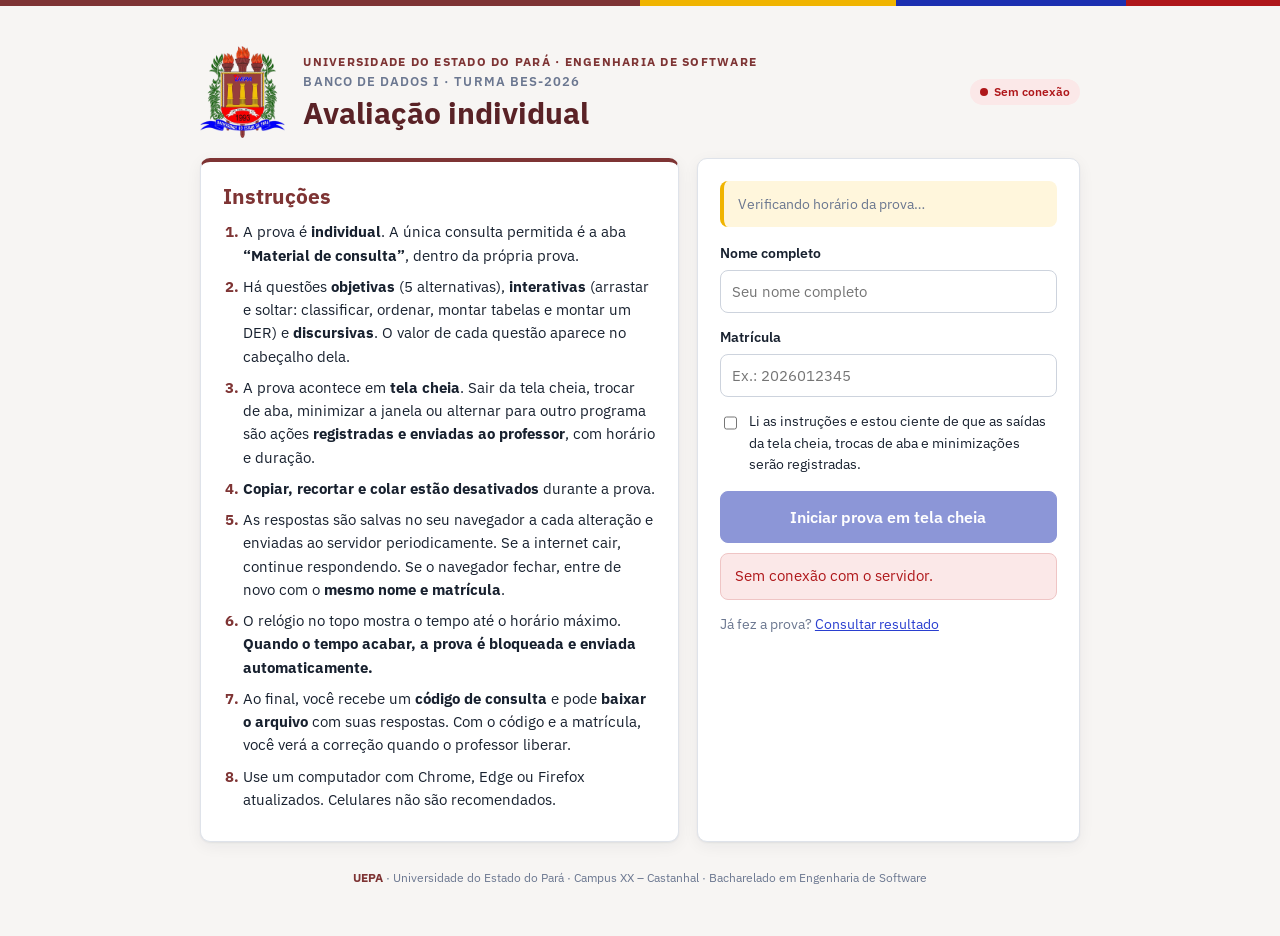
<file: index.html>
<!doctype html>
<html lang="pt-BR">
<head>
  <meta charset="utf-8">
  <meta name="viewport" content="width=device-width, initial-scale=1">
  <meta name="robots" content="noindex">
  <title>Prova · Banco de Dados I · BES-2026</title>
  <link rel="icon" type="image/png" href="img/favicon.png">
  <link rel="stylesheet" href="css/style.css">
</head>
<body>
  <div class="faixa-inst"></div>

  <!-- ===================== LANDING ===================== -->
  <section id="tela-inicio" class="landing">
    <div class="landing-caixa">
      <div class="marca">
        <div class="marca-id">
          <img src="img/uepa-logo.png" alt="Brasão da Universidade do Estado do Pará">
          <div>
            <div class="inst">Universidade do Estado do Pará · Engenharia de Software</div>
            <div class="sobre" id="l-sobre">Banco de Dados I · Turma BES-2026</div>
            <h1 id="l-titulo">Avaliação individual</h1>
            <div class="muted" id="l-prof"></div>
          </div>
        </div>
        <span id="l-estado" class="pilula"><span class="ponto"></span> Carregando…</span>
      </div>

      <div class="landing-grade">
        <div class="cartao instrucoes">
          <h2>Instruções</h2>
          <ol>
            <li>A prova é <b>individual</b>. A única consulta permitida é a aba <b>“Material de consulta”</b>, dentro da própria prova.</li>
            <li>Há questões <b>objetivas</b> (5 alternativas), <b>interativas</b> (arrastar e soltar: classificar, ordenar, montar tabelas e montar um DER) e <b>discursivas</b>. O valor de cada questão aparece no cabeçalho dela.</li>
            <li>A prova acontece em <b>tela cheia</b>. Sair da tela cheia, trocar de aba, minimizar a janela ou alternar para outro programa são ações <b>registradas e enviadas ao professor</b>, com horário e duração.</li>
            <li><b>Copiar, recortar e colar estão desativados</b> durante a prova.</li>
            <li>As respostas são salvas no seu navegador a cada alteração e enviadas ao servidor periodicamente. Se a internet cair, continue respondendo. Se o navegador fechar, entre de novo com o <b>mesmo nome e matrícula</b>.</li>
            <li>O relógio no topo mostra o tempo até o horário máximo. <b>Quando o tempo acabar, a prova é bloqueada e enviada automaticamente.</b></li>
            <li>Ao final, você recebe um <b>código de consulta</b> e pode <b>baixar o arquivo</b> com suas respostas. Com o código e a matrícula, você verá a correção quando o professor liberar.</li>
            <li>Use um computador com Chrome, Edge ou Firefox atualizados. Celulares não são recomendados.</li>
          </ol>
          <div id="l-extra"></div>
        </div>

        <div class="cartao">
          <div class="janela-info" id="l-janela">
            <span class="muted">Verificando horário da prova…</span>
          </div>
          <form id="f-inicio" autocomplete="off" novalidate>
            <label class="campo"><span>Nome completo</span>
              <input type="text" id="in-nome" maxlength="120" required placeholder="Seu nome completo">
            </label>
            <label class="campo"><span>Matrícula</span>
              <input type="text" id="in-mat" maxlength="20" required placeholder="Ex.: 2026012345" inputmode="text">
            </label>
            <label class="check" style="margin-bottom:16px">
              <input type="checkbox" id="in-ok">
              <span class="peq">Li as instruções e estou ciente de que as saídas da tela cheia, trocas de aba e minimizações serão registradas.</span>
            </label>
            <button class="btn primario grande" id="btn-iniciar" type="submit" style="width:100%" disabled>Iniciar prova em tela cheia</button>
          </form>
          <div id="l-erro"></div>
          <div id="l-ja-enviada"></div>
          <p class="peq muted" style="margin-top:14px">Já fez a prova? <a href="consulta.html">Consultar resultado</a></p>
        </div>
      </div>
      <p class="rodape-inst"><b>UEPA</b> · Universidade do Estado do Pará · Campus XX – Castanhal · Bacharelado em Engenharia de Software</p>
    </div>
  </section>

  <!-- ===================== PROVA ===================== -->
  <section id="tela-prova" class="oculto">
    <header class="topo">
      <img class="logo-topo" src="img/uepa-logo.png" alt="UEPA">
      <div class="ident"><b id="t-nome"></b><span id="t-sub"></span></div>
      <nav class="abas" role="tablist">
        <button class="aba ativa" data-v="prova" role="tab">Prova</button>
        <button class="aba" data-v="material" role="tab">Material de consulta</button>
      </nav>
      <div class="salvamento" id="t-salv" title="Clique para salvar agora" style="cursor:pointer">—</div>
      <div class="relogio" id="t-relogio" title="Tempo restante">--:--</div>
      <button class="btn sucesso" id="btn-finalizar">Finalizar prova</button>
    </header>
    <div id="v-prova" class="prova-corpo">
      <aside class="lateral" id="lateral"></aside>
      <main class="principal" id="principal"></main>
    </div>
    <div id="v-material" class="oculto"><div class="material" id="material"></div></div>
  </section>

  <!-- overlay: fora da tela cheia -->
  <div id="overlay-fs" class="overlay oculto">
    <div class="caixa">
      <img src="img/uepa-logo.png" alt="UEPA">
      <h2>Você está fora da tela cheia</h2>
      <p>Este evento foi <b>registrado</b> e será enviado ao professor, com horário e duração. Para continuar respondendo, volte para a tela cheia.</p>
      <button class="btn primario grande" id="btn-volta-fs">Voltar para a tela cheia</button>
      <p class="peq" style="margin-top:14px">O relógio da prova continua correndo.</p>
    </div>
  </div>

  <!-- overlay: envio / bloqueio -->
  <div id="overlay-envio" class="overlay oculto">
    <div class="caixa">
      <div class="spinner" id="env-spin"></div>
      <h2 id="env-titulo">Enviando sua prova…</h2>
      <p id="env-msg">Não feche esta janela.</p>
      <div id="env-acoes"></div>
    </div>
  </div>

  <div id="aviso-evento" class="aviso-evento oculto"></div>

  <!-- ===================== FIM ===================== -->
  <section id="tela-fim" class="oculto"></section>

  <script src="js/config.js"></script>
  <script src="js/common.js"></script>
  <script src="js/marca.js"></script>
  <script src="js/widgets.js"></script>
  <script src="js/prova.js"></script>
</body>
</html>
</file>
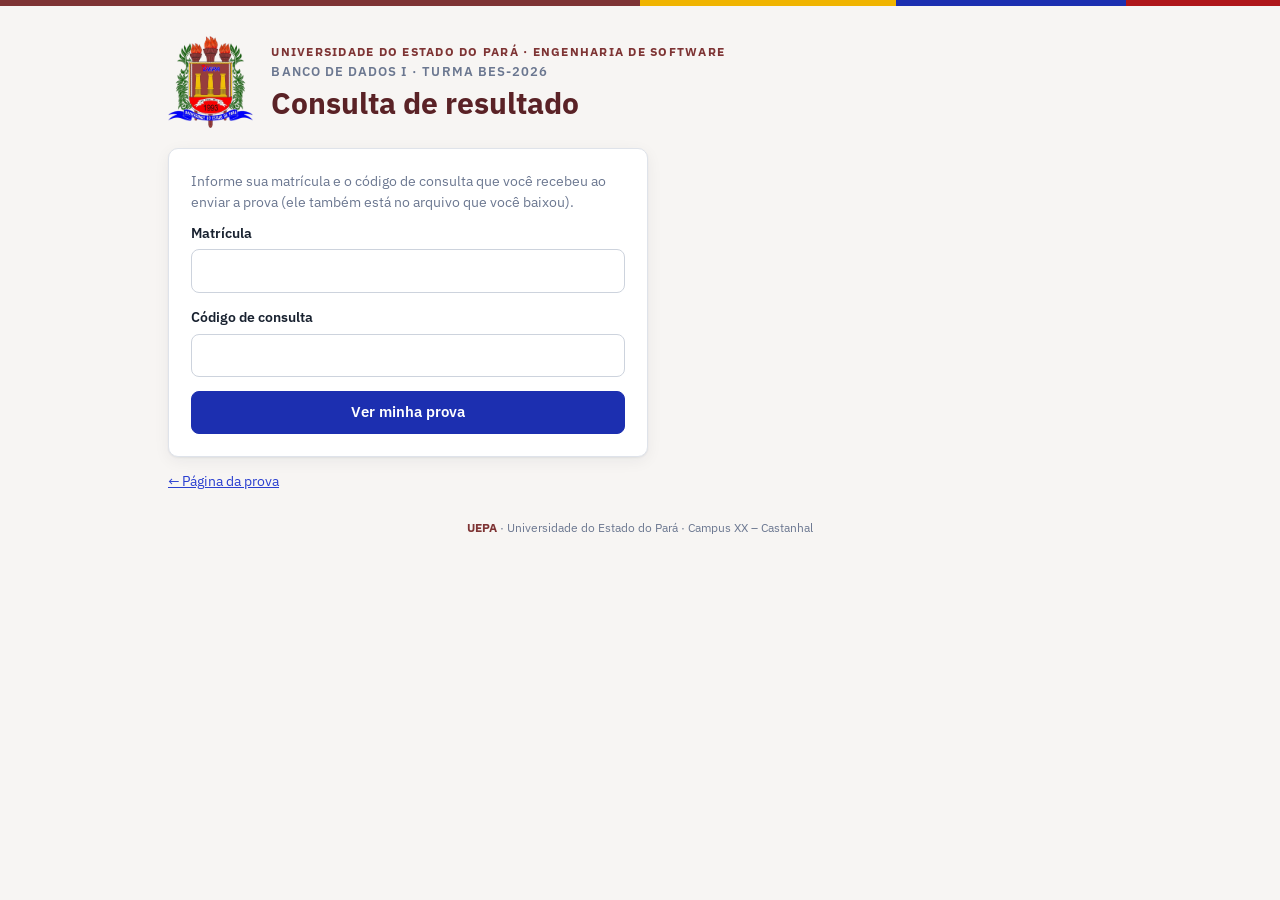
<file: consulta.html>
<!doctype html>
<html lang="pt-BR">
<head>
  <meta charset="utf-8">
  <meta name="viewport" content="width=device-width, initial-scale=1">
  <meta name="robots" content="noindex">
  <title>Consulta de resultado · Banco de Dados I</title>
  <link rel="icon" type="image/png" href="img/favicon.png">
  <link rel="stylesheet" href="css/style.css">
</head>
<body>
  <div class="faixa-inst"></div>
  <div class="consulta">
    <div id="c-form-box">
      <div class="marca">
        <div class="marca-id">
          <img src="img/uepa-logo.png" alt="Brasão da Universidade do Estado do Pará">
          <div>
            <div class="inst">Universidade do Estado do Pará · Engenharia de Software</div>
            <div class="sobre">Banco de Dados I · Turma BES-2026</div>
            <h1>Consulta de resultado</h1>
          </div>
        </div>
      </div>
      <div class="cartao" style="max-width:480px">
        <p class="peq muted">Informe sua matrícula e o código de consulta que você recebeu ao enviar a prova (ele também está no arquivo que você baixou).</p>
        <form id="f-consulta" autocomplete="off">
          <label class="campo"><span>Matrícula</span><input type="text" id="c-mat" maxlength="20" required></label>
          <label class="campo"><span>Código de consulta</span><input type="text" id="c-cod" maxlength="12" required style="font-family:var(--mono);letter-spacing:.12em;text-transform:uppercase"></label>
          <button class="btn primario" type="submit" style="width:100%">Ver minha prova</button>
        </form>
        <div id="c-erro"></div>
      </div>
      <p class="peq muted" style="margin-top:14px"><a href="index.html">← Página da prova</a></p>
      <p class="rodape-inst"><b>UEPA</b> · Universidade do Estado do Pará · Campus XX – Castanhal</p>
    </div>
    <div id="c-resultado" class="oculto"></div>
  </div>
  <script src="js/config.js"></script>
  <script src="js/common.js"></script>
  <script src="js/widgets.js"></script>
  <script src="js/consulta.js"></script>
</body>
</html>
</file>
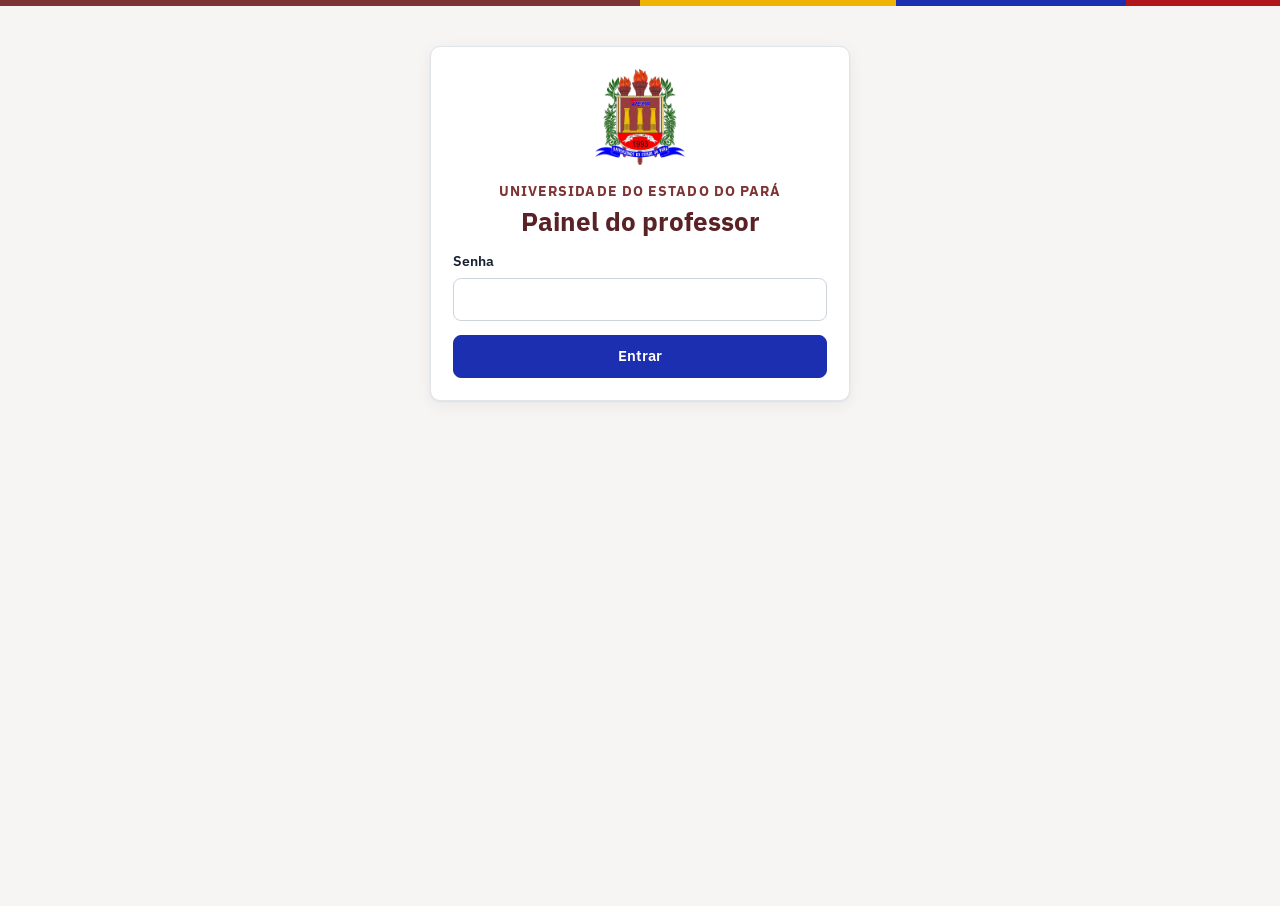
<file: professor.html>
<!doctype html>
<html lang="pt-BR">
<head>
  <meta charset="utf-8">
  <meta name="viewport" content="width=device-width, initial-scale=1">
  <meta name="robots" content="noindex">
  <title>Painel do professor · Prova Banco de Dados I</title>
  <link rel="icon" type="image/png" href="img/favicon.png">
  <link rel="stylesheet" href="css/style.css">
</head>
<body>
  <div class="faixa-inst"></div>
  <section id="login" class="landing">
    <div class="landing-caixa" style="max-width:420px">
      <div class="cartao">
        <div style="text-align:center;margin-bottom:10px"><img src="img/uepa-logo.png" alt="Brasão da UEPA" style="height:96px"></div>
        <div class="peq" style="text-align:center;text-transform:uppercase;letter-spacing:.08em;font-weight:700;color:var(--bordo)">Universidade do Estado do Pará</div>
        <h1 style="margin-top:4px;text-align:center;color:var(--bordo-escuro)">Painel do professor</h1>
        <form id="f-login">
          <label class="campo"><span>Senha</span><input type="password" id="in-senha" autocomplete="current-password" required></label>
          <button class="btn primario" style="width:100%" type="submit">Entrar</button>
        </form>
        <div id="login-erro"></div>
      </div>
    </div>
  </section>

  <section id="app" class="oculto">
    <header class="prof-topo">
      <img class="logo-topo" src="img/uepa-logo.png" alt="UEPA">
      <h1>Painel do professor <span style="font-weight:400;opacity:.75;font-size:.85rem">· UEPA · Banco de Dados I</span></h1>
      <span id="p-estado" class="pilula"></span>
      <span id="p-janela" class="peq" style="opacity:.8"></span>
      <span style="margin-left:auto"></span>
      <label class="check peq" style="align-items:center"><input type="checkbox" id="chk-auto"> Atualizar a cada 30 s</label>
      <button class="btn mini" id="btn-atualizar">↻ Atualizar</button>
      <button class="btn mini fantasma" id="btn-sair" style="color:#fff">Sair</button>
    </header>
    <nav class="prof-abas">
      <button class="prof-aba ativa" data-aba="acomp">Acompanhamento e notas</button>
      <button class="prof-aba" data-aba="config">Configuração</button>
      <button class="prof-aba" data-aba="llm">Correção com LLM</button>
      <button class="prof-aba" data-aba="eventos">Eventos de monitoramento</button>
    </nav>
    <main class="prof-corpo">
      <div id="aba-acomp"></div>
      <div id="aba-config" class="oculto"></div>
      <div id="aba-llm" class="oculto"></div>
      <div id="aba-eventos" class="oculto"></div>
    </main>
  </section>

  <script src="js/config.js"></script>
  <script src="js/common.js"></script>
  <script src="js/widgets.js"></script>
  <script src="js/professor.js"></script>
</body>
</html>
</file>
<file: css/style.css>
@import url('https://fonts.googleapis.com/css2?family=IBM+Plex+Mono:wght@400;600&family=IBM+Plex+Sans:wght@400;500;600;700&display=swap');

:root {
  --tinta: #18212f;
  --tinta-2: #44506a;
  --tinta-3: #6b7790;
  --linha: #dfe3ea;
  --linha-2: #eef1f5;
  --fundo: #f7f5f3;
  --papel: #ffffff;
  /* Identidade visual UEPA (cores extraídas do brasão) */
  --bordo: #7e3434;          /* fundo do escudo */
  --bordo-escuro: #5a2226;
  --bordo-claro: #f6ecec;
  --ouro: #f0b400;           /* colunas */
  --ouro-claro: #fff6dc;
  --azul: #1c2fb0;           /* faixa "Universidade do Estado do Pará" */
  --azul-2: #2a3fd0;
  --azul-claro: #eaecfb;
  --verde: #1f6b2a;          /* ramos */
  --verde-claro: #e6f2e7;
  --vermelho: #af171a;       /* base do escudo */
  --vermelho-claro: #fbe8e8;
  --ambar: #9a6400;
  --ambar-claro: #fff3dc;
  --raio: 10px;
  --sombra: 0 1px 2px rgba(24, 33, 47, .06), 0 4px 16px rgba(24, 33, 47, .06);
  --mono: 'IBM Plex Mono', ui-monospace, Consolas, monospace;
  --sans: 'IBM Plex Sans', system-ui, -apple-system, 'Segoe UI', Roboto, sans-serif;
}

* { box-sizing: border-box; }
html, body { margin: 0; padding: 0; }
body { font-family: var(--sans); color: var(--tinta); background: var(--fundo); font-size: 15px; line-height: 1.55; }
h1, h2, h3, h4 { line-height: 1.25; margin: 0 0 .5em; }
h1 { font-size: 1.6rem; } h2 { font-size: 1.3rem; } h3 { font-size: 1.08rem; } h4 { font-size: .95rem; }
p { margin: 0 0 .7em; }
code, .mono { font-family: var(--mono); font-size: .9em; }
code { background: var(--linha-2); padding: 1px 5px; border-radius: 4px; }
a { color: var(--azul-2); }
.oculto { display: none !important; }
.muted { color: var(--tinta-3); }
.peq { font-size: .85rem; }

/* ---------- botões e campos ---------- */
.btn { display: inline-flex; align-items: center; justify-content: center; gap: 6px; font: inherit; font-weight: 600; font-size: .92rem;
  padding: 9px 16px; border-radius: 8px; border: 1px solid var(--linha); background: var(--papel); color: var(--tinta); cursor: pointer;
  transition: background .15s, border-color .15s, box-shadow .15s; white-space: nowrap; }
.btn:hover { border-color: #c6ccd7; background: #fafbfc; }
.btn:focus-visible { outline: 3px solid rgba(42, 63, 208, .35); outline-offset: 1px; }
.btn:disabled { opacity: .5; cursor: not-allowed; }
.btn.primario { background: var(--azul); border-color: var(--azul); color: #fff; }
.btn.primario:hover { background: #16248a; }
.btn.perigo { background: var(--vermelho); border-color: var(--vermelho); color: #fff; }
.btn.sucesso { background: var(--verde); border-color: var(--verde); color: #fff; }
.btn.fantasma { background: transparent; border-color: transparent; }
.btn.fantasma:hover { background: var(--linha-2); }
.btn.mini { padding: 4px 9px; font-size: .8rem; border-radius: 6px; }
.btn.grande { padding: 13px 22px; font-size: 1rem; }
.btn-link { background: none; border: none; color: var(--azul-2); cursor: pointer; font: inherit; font-size: .85rem; padding: 4px 0; }
.campo { display: flex; flex-direction: column; gap: 5px; margin-bottom: 14px; }
.campo > span { font-weight: 600; font-size: .88rem; }
input[type=text], input[type=password], input[type=number], input[type=datetime-local], textarea, select {
  font: inherit; border: 1px solid #cdd3dd; border-radius: 8px; padding: 9px 11px; background: #fff; color: var(--tinta); width: 100%; }
input:focus, textarea:focus, select:focus { outline: none; border-color: var(--azul-2); box-shadow: 0 0 0 3px rgba(42, 63, 208, .15); }
textarea { resize: vertical; min-height: 90px; line-height: 1.5; }
.check { display: flex; gap: 9px; align-items: flex-start; cursor: pointer; }
.check input { margin-top: 4px; width: 16px; height: 16px; }

.cartao { background: var(--papel); border: 1px solid var(--linha); border-radius: var(--raio); box-shadow: var(--sombra); padding: 22px; }
.pilula { display: inline-flex; align-items: center; gap: 6px; padding: 3px 10px; border-radius: 99px; font-size: .78rem; font-weight: 600;
  background: var(--linha-2); color: var(--tinta-2); }
.pilula.verde { background: var(--verde-claro); color: var(--verde); }
.pilula.vermelho { background: var(--vermelho-claro); color: var(--vermelho); }
.pilula.ambar { background: var(--ambar-claro); color: var(--ambar); }
.pilula.azul { background: var(--azul-claro); color: var(--azul); }
.ponto { width: 8px; height: 8px; border-radius: 50%; background: currentColor; display: inline-block; }

.alerta { border-radius: 8px; padding: 11px 14px; margin: 10px 0; font-size: .92rem; border: 1px solid; }
.alerta.erro { background: var(--vermelho-claro); color: var(--vermelho); border-color: #efc5c5; }
.alerta.info { background: var(--azul-claro); color: var(--azul); border-color: #c9daf3; }
.alerta.aviso { background: var(--ambar-claro); color: var(--ambar); border-color: #f1d7a8; }
.alerta.ok { background: var(--verde-claro); color: var(--verde); border-color: #bfe3cf; }

/* ---------- toasts e modais ---------- */
#toasts { position: fixed; z-index: 10000; bottom: 20px; left: 50%; transform: translateX(-50%); display: flex; flex-direction: column; gap: 8px; align-items: center; pointer-events: none; }
.toast { background: var(--tinta); color: #fff; padding: 10px 16px; border-radius: 8px; box-shadow: 0 8px 30px rgba(0, 0, 0, .25); font-size: .9rem; font-weight: 500;
  animation: toastIn .2s ease-out; max-width: 90vw; }
.toast.erro { background: var(--vermelho); } .toast.aviso { background: var(--ambar); } .toast.ok { background: var(--verde); }
@keyframes toastIn { from { opacity: 0; transform: translateY(8px); } }
.modal-fundo { position: fixed; inset: 0; background: rgba(15, 22, 34, .55); z-index: 9000; display: flex; align-items: center; justify-content: center; padding: 20px; }
.modal { background: #fff; border-radius: 12px; max-width: 560px; width: 100%; max-height: 90vh; overflow: auto; box-shadow: 0 20px 60px rgba(0, 0, 0, .3); }
.modal.largo { max-width: 1100px; }
.modal-cab { padding: 18px 22px 0; } .modal-corpo { padding: 12px 22px; } .modal-rodape { padding: 12px 22px 18px; display: flex; justify-content: flex-end; gap: 10px; flex-wrap: wrap; }

/* ---------- landing ---------- */
.landing { min-height: 100vh; display: flex; align-items: flex-start; justify-content: center; padding: 40px 18px; }
.landing-caixa { width: 100%; max-width: 880px; }
.faixa-inst { height: 6px; background: linear-gradient(90deg, var(--bordo) 0 50%, var(--ouro) 50% 70%, var(--azul) 70% 88%, var(--vermelho) 88% 100%); }
.marca { display: flex; justify-content: space-between; align-items: center; gap: 16px; margin-bottom: 20px; flex-wrap: wrap; }
.marca-id { display: flex; align-items: center; gap: 18px; }
.marca-id img { height: 92px; width: auto; flex: 0 0 auto; }
.marca .inst { font-size: .78rem; letter-spacing: .1em; text-transform: uppercase; color: var(--bordo); font-weight: 700; }
.marca .sobre { font-size: .82rem; letter-spacing: .08em; text-transform: uppercase; color: var(--tinta-3); font-weight: 600; }
.marca h1 { margin: 2px 0 0; font-size: 1.9rem; color: var(--bordo-escuro); }
.rodape-inst { text-align: center; font-size: .78rem; color: var(--tinta-3); margin-top: 26px; }
.rodape-inst b { color: var(--bordo); }
@media (max-width: 560px) { .marca-id img { height: 64px; } .marca h1 { font-size: 1.5rem; } }
.landing-grade { display: grid; grid-template-columns: 1.25fr 1fr; gap: 18px; }
@media (max-width: 800px) { .landing-grade { grid-template-columns: 1fr; } }
.instrucoes { border-top: 4px solid var(--bordo); }
.instrucoes h2 { color: var(--bordo); }
.instrucoes ol { padding-left: 20px; margin: 0; }
.instrucoes li::marker { color: var(--bordo); font-weight: 700; }
.instrucoes li { margin-bottom: 8px; }
.janela-info { display: flex; flex-direction: column; gap: 4px; padding: 12px 14px; border-radius: 8px; background: var(--ouro-claro); border-left: 4px solid var(--ouro); margin-bottom: 16px; font-size: .9rem; }
.contagem { font-family: var(--mono); font-size: 1.5rem; font-weight: 600; color: var(--bordo-escuro); }

/* ---------- prova: topo ---------- */
.topo { position: sticky; top: 0; z-index: 50; background: var(--bordo-escuro); color: #fff; display: flex; align-items: center; gap: 14px; padding: 7px 16px; flex-wrap: wrap; border-bottom: 3px solid var(--ouro); }
.logo-topo { height: 40px; width: auto; background: #fff; border-radius: 6px; padding: 2px 4px; }
.topo .ident { display: flex; flex-direction: column; line-height: 1.2; min-width: 0; }
.topo .ident b { font-size: .95rem; } .topo .ident span { font-size: .78rem; opacity: .75; }
.abas { display: flex; gap: 4px; background: rgba(255, 255, 255, .08); padding: 4px; border-radius: 9px; margin-left: auto; }
.aba { background: transparent; border: none; color: #cfd6e3; font: inherit; font-weight: 600; font-size: .88rem; padding: 6px 14px; border-radius: 6px; cursor: pointer; }
.aba.ativa { background: var(--ouro); color: var(--bordo-escuro); }
.relogio { font-family: var(--mono); font-size: 1.25rem; font-weight: 600; padding: 4px 12px; border-radius: 8px; background: rgba(0, 0, 0, .25); border: 1px solid rgba(240, 180, 0, .45); min-width: 108px; text-align: center; }
.relogio.alerta5 { background: var(--ambar); } .relogio.alerta1 { background: var(--vermelho); animation: pisca 1s infinite; }
@keyframes pisca { 50% { opacity: .65; } }
.salvamento { font-size: .78rem; opacity: .85; min-width: 120px; text-align: right; }
.salvamento.erro { color: #ffb4b4; opacity: 1; }

/* ---------- prova: corpo ---------- */
.prova-corpo { display: grid; grid-template-columns: 230px 1fr; gap: 0; min-height: calc(100vh - 57px); }
.lateral { background: #fff; border-right: 1px solid var(--linha); padding: 16px; position: sticky; top: 59px; height: calc(100vh - 59px); overflow: auto; }
.lateral h4 { font-size: .75rem; text-transform: uppercase; letter-spacing: .07em; color: var(--bordo); margin: 14px 0 8px; }
.lateral h4:first-child { margin-top: 0; }
.grade-q { display: grid; grid-template-columns: repeat(5, 1fr); gap: 6px; }
.qnum { aspect-ratio: 1; border: 1px solid var(--linha); background: #fff; border-radius: 7px; font: inherit; font-weight: 600; font-size: .85rem; cursor: pointer; color: var(--tinta-2); }
.qnum.resp { background: var(--azul-claro); border-color: #b9cdee; color: var(--azul); }
.qnum.atual { outline: 2px solid var(--bordo); outline-offset: 1px; }
.legenda { font-size: .78rem; color: var(--tinta-3); margin-top: 14px; display: flex; flex-direction: column; gap: 4px; }
.legenda i { display: inline-block; width: 12px; height: 12px; border-radius: 3px; border: 1px solid var(--linha); vertical-align: -2px; margin-right: 6px; }
.principal { padding: 26px 30px 60px; min-width: 0; }
.questao { max-width: 1120px; margin: 0 auto; }
.q-cab { display: flex; justify-content: space-between; align-items: baseline; gap: 10px; flex-wrap: wrap; margin-bottom: 6px; }
.q-num { font-size: .8rem; text-transform: uppercase; letter-spacing: .07em; font-weight: 700; color: var(--bordo); }
.q-valor { font-size: .82rem; color: var(--tinta-3); font-weight: 600; }
.q-titulo { font-size: 1.35rem; margin-bottom: 14px; padding-bottom: 10px; border-bottom: 2px solid var(--ouro); display: inline-block; }
.enunciado { font-size: 1rem; user-select: none; -webkit-user-select: none; }
.enunciado ol, .enunciado ul { padding-left: 22px; }
.enunciado table, .tab-dados { border-collapse: collapse; margin: 8px 0 12px; font-size: .9rem; }
.tab-dados th, .tab-dados td { border: 1px solid var(--linha); padding: 5px 10px; text-align: left; }
.tab-dados th { background: var(--bordo-claro); color: var(--bordo-escuro); font-family: var(--mono); font-size: .82rem; }
.q-nav { display: flex; justify-content: space-between; margin-top: 26px; max-width: 1120px; margin-left: auto; margin-right: auto; gap: 10px; }
@media (max-width: 860px) { .prova-corpo { grid-template-columns: 1fr; } .lateral { position: static; height: auto; } .principal { padding: 18px; } }

/* ---------- objetiva ---------- */
.opcoes { display: flex; flex-direction: column; gap: 8px; margin-top: 14px; }
.opcao { display: flex; gap: 12px; align-items: flex-start; padding: 12px 14px; border: 1px solid var(--linha); border-radius: 9px; background: #fff; cursor: pointer; transition: border-color .12s, background .12s; user-select: none; }
.opcao:hover { border-color: #b9c3d3; }
.opcao input { position: absolute; opacity: 0; pointer-events: none; }
.opcao .letra { flex: 0 0 28px; height: 28px; border-radius: 50%; border: 1.5px solid #b9c3d3; display: flex; align-items: center; justify-content: center; font-weight: 700; font-size: .85rem; color: var(--tinta-2); }
.opcao.sel { border-color: var(--azul-2); background: var(--azul-claro); }
.opcao.sel .letra { background: var(--azul); border-color: var(--azul); color: #fff; }
.opcao.correta { border-color: var(--verde); background: var(--verde-claro); }
.opcao.correta .letra { background: var(--verde); border-color: var(--verde); color: #fff; }
.opcao.errada { border-color: var(--vermelho); background: var(--vermelho-claro); }
.opcao.errada .letra { background: var(--vermelho); border-color: var(--vermelho); color: #fff; }
.opcao .txt { padding-top: 2px; }
.ro .opcao { cursor: default; }
.explicacao { margin-top: 10px; padding: 10px 12px; border-left: 3px solid var(--verde); background: #f6fbf8; font-size: .9rem; }

/* ---------- drag-and-drop genérico ---------- */
.dnd-ghost { position: fixed; left: 0; top: 0; z-index: 9999; pointer-events: none; opacity: .92; box-shadow: 0 12px 30px rgba(0, 0, 0, .22); transform-origin: 0 0; }
.dnd-origem { opacity: .35; }
body.dnd-ativo, body.dnd-ativo * { cursor: grabbing !important; user-select: none !important; }
.dnd-sobre { outline: 2px dashed var(--azul-2) !important; outline-offset: -2px; background: #f1f6fd !important; }
.arrastavel { touch-action: none; cursor: grab; user-select: none; -webkit-user-select: none; }

/* ---------- classificação ---------- */
.classif { margin-top: 14px; display: flex; flex-direction: column; gap: 14px; }
.classif-pool { border: 1.5px dashed #c9d0dc; border-radius: 10px; padding: 12px; min-height: 70px; background: #fbfcfd; }
.classif-pool h4, .classif-col h4 { font-size: .8rem; text-transform: uppercase; letter-spacing: .06em; color: var(--tinta-3); margin-bottom: 8px; }
.classif-pool .cartoes { display: flex; flex-wrap: wrap; gap: 8px; }
.classif-cols { display: grid; grid-template-columns: repeat(auto-fit, minmax(220px, 1fr)); gap: 12px; }
.classif-col { border: 1px solid var(--linha); border-radius: 10px; background: #fff; padding: 12px; min-height: 180px; display: flex; flex-direction: column; gap: 8px; }
.classif-col h4 { font-family: var(--mono); font-size: 1.05rem; color: var(--bordo); letter-spacing: 0; text-transform: none; text-align: center; padding-bottom: 8px; border-bottom: 1px solid var(--linha-2); cursor: pointer; }
.cartao-item { background: #fff; border: 1px solid #cfd6e1; border-radius: 8px; padding: 9px 11px; font-size: .88rem; box-shadow: 0 1px 2px rgba(0, 0, 0, .04); max-width: 100%; }
.classif-pool .cartao-item { flex: 1 1 260px; }
.cartao-item.sel { border-color: var(--azul); box-shadow: 0 0 0 3px rgba(47, 108, 192, .2); }
.cartao-item.ok { border-color: var(--verde); background: var(--verde-claro); }
.cartao-item.nok { border-color: var(--vermelho); background: var(--vermelho-claro); }
.cartao-item .corr { display: block; font-size: .78rem; font-weight: 600; margin-top: 3px; color: var(--vermelho); }
.dica-widget { font-size: .85rem; color: var(--tinta-3); margin: 10px 0 0; }

/* ---------- ordenação ---------- */
.ord-lista { list-style: none; padding: 0; margin: 14px 0 0; display: flex; flex-direction: column; gap: 7px; max-width: 640px; }
.ord-item { display: flex; align-items: center; gap: 10px; background: #fff; border: 1px solid #cfd6e1; border-radius: 9px; padding: 9px 10px; position: relative; }
.ord-item .alca { color: #9aa5b8; font-size: 1.1rem; letter-spacing: -3px; padding: 0 4px; }
.ord-item .n { font-family: var(--mono); font-weight: 600; color: var(--bordo); width: 22px; text-align: right; }
.ord-item .t { flex: 1; }
.ord-item.ins-antes::before, .ord-item.ins-depois::after { content: ''; position: absolute; left: 0; right: 0; height: 3px; background: var(--azul-2); border-radius: 2px; }
.ord-item.ins-antes::before { top: -6px; } .ord-item.ins-depois::after { bottom: -6px; }
.ord-item.ok { border-color: var(--verde); background: var(--verde-claro); }
.ord-item.nok { border-color: var(--vermelho); background: var(--vermelho-claro); }

/* ---------- normalização ---------- */
.norm-orig { overflow-x: auto; margin: 10px 0; }
.norm-orig table { border-collapse: collapse; font-size: .82rem; white-space: nowrap; }
.norm-orig th, .norm-orig td { border: 1px solid var(--linha); padding: 4px 8px; }
.norm-orig th { background: var(--bordo); color: #fff; font-family: var(--mono); font-weight: 500; }
.norm-deps { background: #f8f9fb; border: 1px solid var(--linha); border-radius: 8px; padding: 10px 14px; margin: 10px 0 16px; }
.norm-deps div { font-family: var(--mono); font-size: .86rem; }
.norm-area { display: grid; grid-template-columns: 220px 1fr; gap: 16px; align-items: start; }
@media (max-width: 900px) { .norm-area { grid-template-columns: 1fr; } }
.norm-paleta { border: 1.5px dashed #c9d0dc; border-radius: 10px; padding: 12px; background: #fbfcfd; position: sticky; top: 70px; }
.norm-paleta h4 { font-size: .78rem; text-transform: uppercase; letter-spacing: .06em; color: var(--tinta-3); }
.norm-paleta .chips { display: flex; flex-direction: column; gap: 6px; }
.chip { display: inline-flex; align-items: center; gap: 6px; font-family: var(--mono); font-size: .82rem; background: #fff; border: 1px solid #c3cbd8; border-radius: 6px; padding: 5px 8px; }
.chip .cont { margin-left: auto; font-size: .72rem; background: var(--linha-2); border-radius: 99px; padding: 0 7px; color: var(--tinta-3); }
.chip.nao-usado { border-color: var(--ambar); background: #fffaf0; }
.chip.nao-usado .cont { background: var(--ambar-claro); color: var(--ambar); }
.norm-tabelas { display: grid; grid-template-columns: repeat(auto-fill, minmax(270px, 1fr)); gap: 12px; }
.ntab { border: 1px solid #c3cbd8; border-radius: 10px; background: #fff; overflow: hidden; display: flex; flex-direction: column; }
.ntab-cab { display: flex; gap: 6px; align-items: center; background: var(--bordo); padding: 6px 8px; }
.ntab-cab input { background: transparent; border: 1px solid transparent; color: #fff; font-weight: 600; padding: 4px 6px; font-family: var(--mono); }
.ntab-cab input::placeholder { color: #d9b8b8; }
.ntab-cab input:focus { border-color: var(--ouro); box-shadow: none; background: rgba(255, 255, 255, .08); }
.ntab-cab .btn { color: #f1dede; }
.ntab-corpo { padding: 8px; min-height: 92px; display: flex; flex-direction: column; gap: 5px; flex: 1; }
.ntab-corpo.vazio::after { content: 'Arraste atributos para cá'; color: #a3adbe; font-size: .82rem; text-align: center; margin: auto; }
.nlinha { display: flex; align-items: center; gap: 6px; border: 1px solid var(--linha); border-radius: 6px; padding: 4px 6px; background: #fff; }
.nlinha .nome { font-family: var(--mono); font-size: .84rem; flex: 1; overflow: hidden; text-overflow: ellipsis; }
.nlinha.pk .nome { font-weight: 600; text-decoration: underline; }
.tag { font-family: var(--mono); font-size: .7rem; font-weight: 600; padding: 2px 6px; border-radius: 4px; border: 1px solid #c3cbd8; background: #fff; color: #8792a6; cursor: pointer; }
.tag.on.pk { background: #f4c542; border-color: #d8a917; color: #4b3a00; }
.tag.on.fk { background: #7aa7e8; border-color: #4d82cf; color: #082a5c; }
.ro .tag { cursor: default; }
.x { border: none; background: none; color: #9aa5b8; cursor: pointer; font-size: 1rem; line-height: 1; padding: 0 2px; }
.x:hover { color: var(--vermelho); }
.ntab-rod { border-top: 1px solid var(--linha-2); padding: 6px 8px; display: flex; gap: 6px; align-items: center; }
.ntab-rod select { font-size: .8rem; padding: 4px 6px; }
.notacao { font-family: var(--mono); font-size: .8rem; color: var(--tinta-2); background: var(--linha-2); padding: 6px 8px; word-break: break-word; }
.nova-tab { border: 1.5px dashed #b9c3d3; border-radius: 10px; min-height: 140px; background: transparent; font: inherit; font-weight: 600; color: var(--tinta-3); cursor: pointer; }
.nova-tab:hover { border-color: var(--azul-2); color: var(--azul-2); }

/* ---------- DER ---------- */
.der-wrap { margin-top: 14px; border: 1px solid #c3cbd8; border-radius: 10px; overflow: hidden; background: #fff; }
.der-barra { display: flex; flex-wrap: wrap; gap: 6px; align-items: center; padding: 8px; background: #f4f6f9; border-bottom: 1px solid var(--linha); }
.der-barra .sep { width: 1px; height: 26px; background: var(--linha); margin: 0 4px; }
.der-paleta { display: inline-flex; align-items: center; gap: 7px; padding: 6px 10px; border: 1px solid #c3cbd8; border-radius: 7px; background: #fff; font-size: .84rem; font-weight: 600; }
.der-paleta svg { display: block; }
.der-barra .btn.on { background: var(--azul); color: #fff; border-color: var(--azul); }
.der-dica { font-size: .8rem; color: var(--tinta-3); padding: 6px 10px; background: #fafbfc; border-bottom: 1px solid var(--linha-2); min-height: 30px; }
.der-canvas { width: 100%; display: block; background-image: radial-gradient(#dfe4ec 1px, transparent 1px); background-size: 20px 20px; touch-action: none; user-select: none; }
.der-canvas .no { cursor: move; }
.der-canvas.ligando .no { cursor: crosshair; }
.der-canvas text { font-family: var(--sans); pointer-events: none; }
.der-canvas .aresta-hit { stroke: transparent; stroke-width: 16; cursor: pointer; }
.der-ro { border: 1px solid var(--linha); border-radius: 10px; background: #fff; overflow: hidden; margin-top: 10px; }
.der-ro svg { display: block; width: 100%; height: auto; max-height: 520px; }

/* ---------- discursiva ---------- */
.disc textarea { min-height: 260px; font-size: .98rem; margin-top: 12px; }
.contador { font-size: .8rem; color: var(--tinta-3); text-align: right; margin-top: 4px; }
.resposta-texto { white-space: pre-wrap; background: #fbfcfd; border: 1px solid var(--linha); border-radius: 8px; padding: 12px 14px; margin-top: 10px; font-size: .95rem; }

/* ---------- material de consulta ---------- */
.material { display: grid; grid-template-columns: 250px 1fr; gap: 24px; max-width: 1150px; margin: 0 auto; padding: 26px 30px 60px; }
@media (max-width: 860px) { .material { grid-template-columns: 1fr; padding: 18px; } }
.mat-indice { position: sticky; top: 76px; align-self: start; display: flex; flex-direction: column; gap: 2px; }
.mat-indice input { margin-bottom: 10px; }
.mat-indice button { text-align: left; background: none; border: none; font: inherit; font-size: .88rem; padding: 6px 10px; border-radius: 6px; cursor: pointer; color: var(--tinta-2); }
.mat-indice button:hover { background: #fff; color: var(--bordo); }
.mat-sec { background: #fff; border: 1px solid var(--linha); border-radius: var(--raio); padding: 18px 22px; margin-bottom: 14px; scroll-margin-top: 76px; }
.mat-sec { border-left: 4px solid var(--bordo); }
.mat-sec h3 { color: var(--bordo); }
.mat-sec ul, .mat-sec ol { padding-left: 20px; margin: 0 0 .7em; }
.mat-sec .dica { background: var(--ouro-claro); border-radius: 6px; padding: 8px 12px; font-size: .9rem; }
.mat-aviso { font-size: .88rem; }

/* ---------- overlays da prova ---------- */
.overlay { position: fixed; inset: 0; z-index: 8000; background: rgba(58, 20, 24, .96); color: #fff; display: flex; align-items: center; justify-content: center; padding: 24px; text-align: center; }
.overlay .caixa { max-width: 520px; }
.overlay .caixa img { height: 84px; margin-bottom: 14px; background: #fff; border-radius: 10px; padding: 6px 8px; }
.overlay h2 { font-size: 1.5rem; margin-bottom: 10px; }
.overlay p { color: #cfd6e3; }
.aviso-evento { position: fixed; top: 64px; right: 16px; z-index: 60; background: var(--ambar); color: #fff; padding: 8px 14px; border-radius: 8px; font-size: .85rem; font-weight: 600; box-shadow: var(--sombra); }
.fim { max-width: 640px; margin: 60px auto; padding: 0 18px; }
.codigo-grande { font-family: var(--mono); font-size: 2.2rem; letter-spacing: .14em; font-weight: 600; text-align: center; padding: 16px; background: var(--ouro-claro); border: 2px dashed var(--ouro); color: var(--bordo-escuro); border-radius: 10px; margin: 10px 0 6px; user-select: all; }
.spinner { width: 34px; height: 34px; border: 3px solid rgba(255, 255, 255, .25); border-top-color: #fff; border-radius: 50%; animation: gira .8s linear infinite; margin: 0 auto 16px; }
@keyframes gira { to { transform: rotate(360deg); } }

/* ---------- professor ---------- */
.prof-topo { background: var(--bordo-escuro); color: #fff; padding: 8px 20px; display: flex; align-items: center; gap: 14px; flex-wrap: wrap; border-bottom: 3px solid var(--ouro); }
.prof-topo h1 { font-size: 1.1rem; margin: 0; }
.prof-abas { display: flex; gap: 2px; padding: 0 20px; background: #fff; border-bottom: 1px solid var(--linha); overflow-x: auto; }
.prof-aba { background: none; border: none; border-bottom: 3px solid transparent; font: inherit; font-weight: 600; padding: 12px 14px; color: var(--tinta-3); cursor: pointer; white-space: nowrap; }
.prof-aba.ativa { color: var(--bordo); border-bottom-color: var(--ouro); }
.prof-corpo { padding: 22px 20px 60px; max-width: 1400px; margin: 0 auto; }
.grade2 { display: grid; grid-template-columns: 1fr 1fr; gap: 14px; }
.grade3 { display: grid; grid-template-columns: repeat(3, 1fr); gap: 14px; }
@media (max-width: 800px) { .grade2, .grade3 { grid-template-columns: 1fr; } }
.resumo { display: grid; grid-template-columns: repeat(auto-fit, minmax(150px, 1fr)); gap: 12px; margin-bottom: 18px; }
.resumo .num { font-size: 1.7rem; font-weight: 700; font-family: var(--mono); color: var(--bordo-escuro); }
.resumo .cartao { border-top: 3px solid var(--bordo); }
.resumo .rot { font-size: .8rem; color: var(--tinta-3); text-transform: uppercase; letter-spacing: .05em; }
.tabela-wrap { overflow-x: auto; background: #fff; border: 1px solid var(--linha); border-radius: var(--raio); }
table.dados { border-collapse: collapse; width: 100%; font-size: .87rem; }
table.dados th { text-align: left; background: var(--bordo-claro); color: var(--bordo) !important; font-size: .75rem; text-transform: uppercase; letter-spacing: .04em; color: var(--tinta-3); padding: 9px 10px; border-bottom: 1px solid var(--linha); white-space: nowrap; position: sticky; top: 0; }
table.dados td { padding: 9px 10px; border-bottom: 1px solid var(--linha-2); vertical-align: top; }
table.dados tr.clicavel:hover td { background: #f8fafd; cursor: pointer; }
table.dados .num { text-align: right; font-family: var(--mono); }
.correcao-q { border: 1px solid var(--linha); border-radius: 10px; padding: 16px; margin-bottom: 14px; background: #fff; }
.correcao-q .enunciado { font-size: .92rem; color: var(--tinta-2); }
.corr-linha { display: grid; grid-template-columns: 150px 1fr; gap: 12px; margin-top: 12px; padding-top: 12px; border-top: 1px dashed var(--linha); align-items: start; }
.corr-linha textarea { min-height: 60px; }
.det-auto { font-size: .82rem; color: var(--tinta-2); background: #f8f9fb; border-radius: 6px; padding: 8px 10px; margin-top: 8px; }
.det-auto div { margin: 1px 0; }
.gab-box { margin-top: 10px; border-left: 3px solid var(--verde); background: #f6fbf8; padding: 10px 12px; font-size: .88rem; border-radius: 0 8px 8px 0; }
.gab-box h4 { color: var(--verde); font-size: .8rem; text-transform: uppercase; letter-spacing: .05em; }
pre.bloco { background: #0f1724; color: #dce3ef; padding: 14px; border-radius: 8px; font-family: var(--mono); font-size: .8rem; max-height: 360px; overflow: auto; white-space: pre-wrap; }

/* ---------- consulta ---------- */
.consulta { max-width: 980px; margin: 0 auto; padding: 30px 18px 60px; }
.nota-grande { font-family: var(--mono); font-size: 2.4rem; font-weight: 700; color: var(--bordo-escuro); }
.q-resultado { background: #fff; border: 1px solid var(--linha); border-radius: var(--raio); padding: 18px 20px; margin-bottom: 14px; }
.feedback { margin-top: 10px; padding: 10px 12px; background: var(--ouro-claro); border-left: 3px solid var(--ouro); border-radius: 8px; font-size: .92rem; white-space: pre-wrap; }

@media print {
  .topo, .prof-topo, .no-print, #toasts { display: none !important; }
  body { background: #fff; }
  .q-resultado, .cartao { box-shadow: none; break-inside: avoid; }
}
</file>
